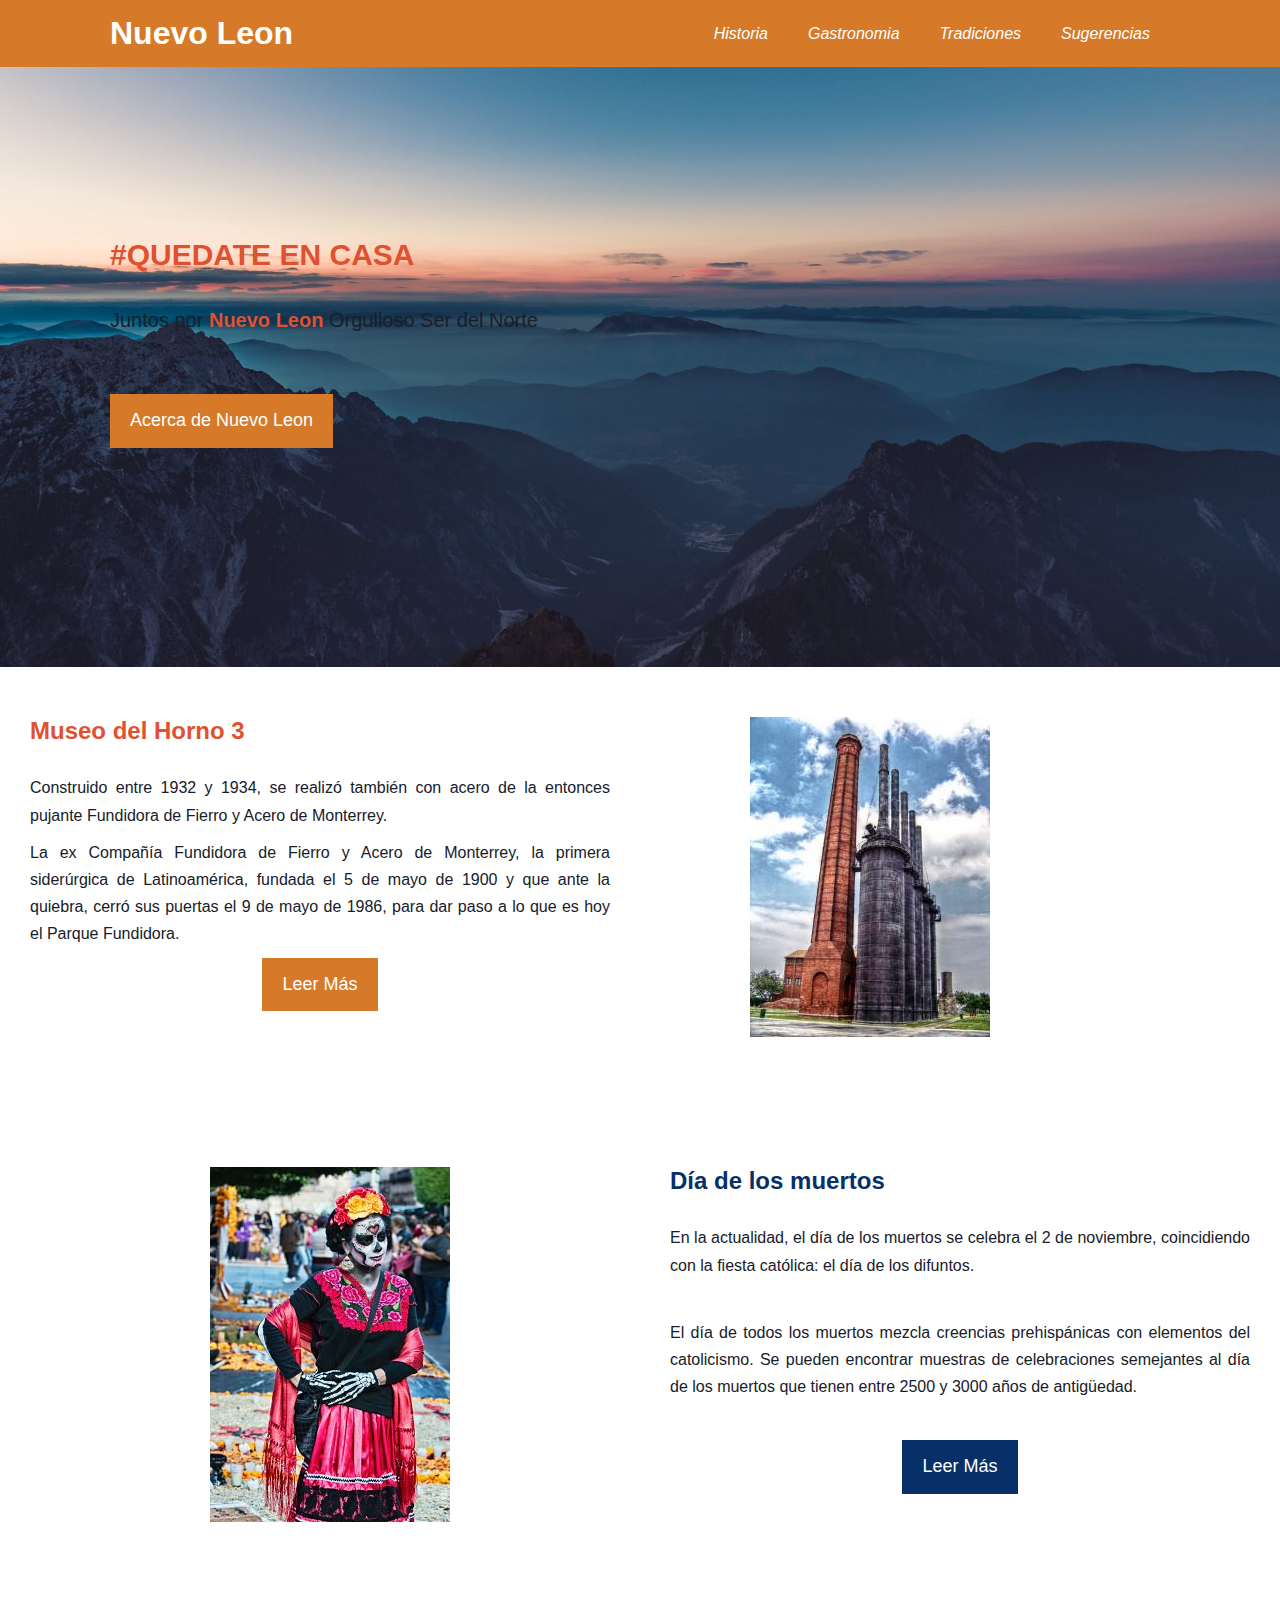
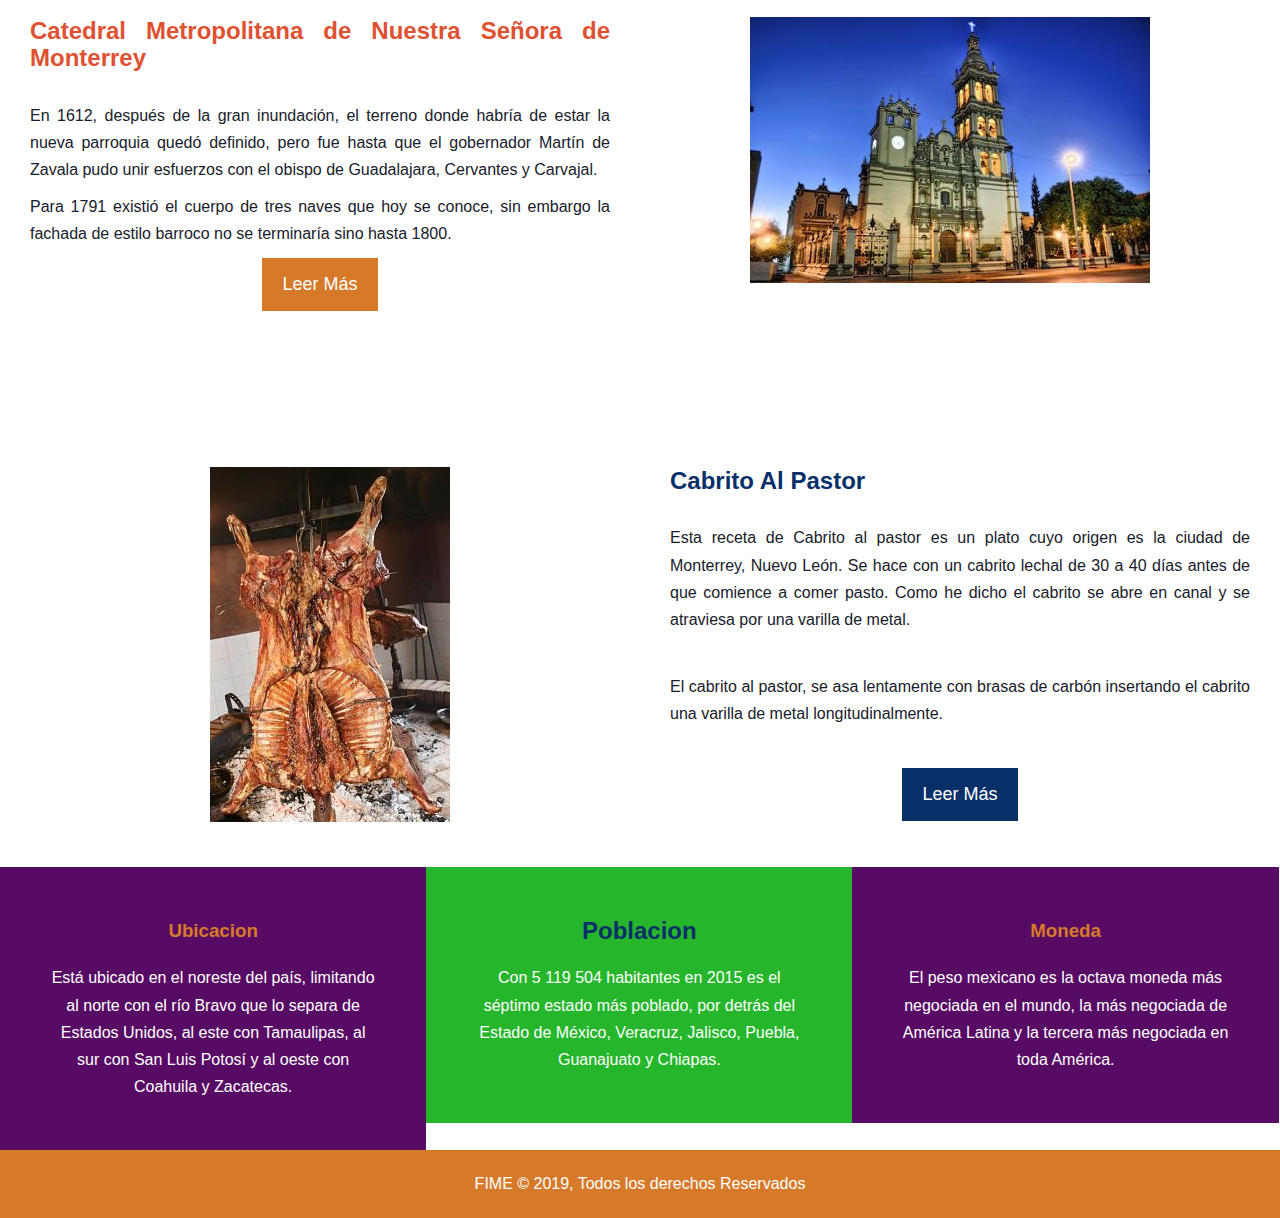
<file: index.html>
<!DOCTYPE html>
<html lang="en" dir="ltr">
  <head>
    <meta charset="utf-8">
    <meta name="viewport" content="width=device-width, initial-scale=1.0">
    <meta name="description" content="Esta es la descripción de mi sitio web">
    <meta name="keywords" content="">
    <meta name="robots" content="NOINDEX, NOFOLLOW">
    <meta name="author" content="Alan">
    <title>Nuevo Leon</title>
    <link rel="stylesheet" href="https://use.fontawesome.com/releases/v5.7.2/css/all.css" integrity="sha384-fnmOCqbTlWIlj8LyTjo7mOUStjsKC4pOpQbqyi7RrhN7udi9RwhKkMHpvLbHG9Sr" crossorigin="anonymous">
    <link rel="stylesheet" type="text/css" href="./Css/Styles.css">
  </head>
  <body>
    <header>
  <nav id="navbar">
  <div class="container">
    <h1 class="logo" title="Nuevo Leon"><a href ="./index.html">Nuevo Leon</a></h1>
        <ul>
    <em><li><a href="../Historia.html">Historia</a></li>
      <li><a href="../Gastronomia.html">Gastronomia</a></li>
      <li><a href="../Tradiciones.html">Tradiciones</a></li>
      <li><a href="../Sugerencias.html">Sugerencias</a></li></em>
      </ul>
    </div>
  </nav>
  <div id = "welcome">
    <div class = "container">
    <div class="welcome-content">
    <h1><span class="text-primary">#QUEDATE EN CASA</span></h1>
    <p class ="lead">Juntos por<span class="text-primary"><b> Nuevo Leon </b></span>Orgulloso Ser del Norte</p>
    <br>
    <a href="./Historia.html" class ="btn">Acerca de Nuevo Leon</a>
  </div>
  </div>
  </div>
</header>
  <section id="home-info" class="bg-dark">
    <div class="info-content1">
      <td>
      <h2>
        <span class="text-primary">Museo del Horno 3</span>
      </h2>
      <p>Construido entre 1932 y 1934, se realizó también con acero de la entonces pujante Fundidora de Fierro y Acero de Monterrey.</p>
        <p>La ex Compañía Fundidora de Fierro y Acero de Monterrey, la primera siderúrgica de Latinoamérica, fundada el 5 de mayo de 1900 y que ante la quiebra,
          cerró sus puertas el 9 de mayo de 1986, para dar paso a lo que es hoy el Parque Fundidora.</p>
<center>
  <a href="./Historia.html" class="btn btn-light">Leer Más</a>
</div>
<div class="info-content">
<div class="info-img">
<img src="./Imagenes/fabrica.jpg"></img>
</td>
</div>
</div>
</section>
<section id="home-info" class="bg-dark1">
  <div class="info-content">
    <h2>
      <span class="text-primary1">Día de los muertos</span>
    </h2>
    <p>En la actualidad, el día de los muertos se celebra el 2 de noviembre, coincidiendo con la fiesta católica: el día de los difuntos.</p>
      <p>El día de todos los muertos mezcla creencias prehispánicas con elementos del catolicismo. Se pueden encontrar muestras de
         celebraciones semejantes al día de los muertos que tienen entre 2500 y 3000 años de antigüedad. </p>
<center>
<a href="./Tradiciones.html" class="btn1 btn-light1">Leer Más</a>
</div>
<div class="info-content">
<div class="info-img1">
<img src="./Imagenes/result.jpg"></img>
</div>
</div>
</section>
<section id="home-info" class="bg-dark">
  <div class="info-content1">
    <h2>
      <span class="text-primary">Catedral Metropolitana de Nuestra Señora de Monterrey</span>
    </h2>
    <p>En 1612, después de la gran inundación, el terreno donde habría de estar la nueva parroquia quedó definido, pero fue hasta que el gobernador
   Martín de Zavala pudo unir esfuerzos con el obispo de Guadalajara, Cervantes y Carvajal.</p>
      <p>Para 1791 existió el cuerpo de tres naves que hoy se conoce, sin embargo la fachada de estilo barroco no se terminaría sino hasta 1800.</p>
<center>
<a href="./Historia.html" class="btn btn-light">Leer Más</a>
</div>
<div class="info-content">
<div class="info-img">
<img src="./Imagenes/catedral3.jpg"></img>
</div>
</div>
</section>
<section id="home-info" class="bg-dark1">
  <div class="info-content">
    <h2>
      <span class="text-primary1">Cabrito Al Pastor</span>
    </h2>
    <p>Esta receta de Cabrito al pastor es un plato cuyo origen es la ciudad de Monterrey, Nuevo León. Se hace con un cabrito lechal de 30 a 40 días antes de que comience a comer pasto.
      Como he dicho el cabrito se abre en canal y se atraviesa por una varilla de metal. </p>
      <p>El cabrito al pastor, se asa lentamente con brasas de carbón insertando el cabrito una varilla de metal longitudinalmente.</p>
<center>
<a href="./Gastronomia.html" class="btn1 btn-light1">Leer Más</a>
</div>
<div class="info-content">
<div class="info-img1">
<img src="./Imagenes/cabrito2.jpg"></img>
</div>
</div>
</section>
<section id="features">
  <div class="box bg-light">
      <i class="fab fa-bandcamp fa-3x"></i>
    <h3>Ubicacion</h3>
    <p1>Está ubicado en el noreste del país, limitando al norte con el río Bravo que lo separa de Estados Unidos, al este con Tamaulipas, al sur con San Luis Potosí y al oeste con Coahuila y Zacatecas.</p1>
  </div>
  <div class="box bg-light1">
    <i class="fas fa-child fa-3x"></i>
<h2>Poblacion</h2>
<p1> Con 5 119 504 habitantes en 2015 es el séptimo estado más poblado, por detrás del Estado de México, Veracruz, Jalisco, Puebla, Guanajuato y Chiapas. </p1>
  </div>
  <div class="box bg-light">
<i class="fas fa-dollar-sign fa-3x"></i>
    <h3>Moneda</h3>
    <p1>El peso mexicano es la octava moneda más negociada en el mundo, la más negociada de América Latina y la tercera más negociada en toda América. </p1>
  </div>
</section>
  <div class="clr"></div>
<footer id="main-footer">
  <p1>FIME &copy; 2019, Todos los derechos Reservados</p1>
</footer>
</body>
</html>
</file>
<file: Css/Styles.css>
/*Reiniciar*/
*{
margin: 0;
padding: 0;
box-sizing: border-box;

}
/*Estilo del menu*/

html, body{
font-family: "Segoe UI", Tahoma, Geneva, Verdana, sans-serif;
line-height: 1.7em;
}

a {
  color: #333;
  text-decoration: none;
}

h1, h3 {
  padding-bottom: 20px;
  Color:  #D67A2A;
}
h2{
    padding-bottom: 20px;
    color:#073069;
}

p{
  margin: 10px 0;
  color:#17202A;
  text-align: justify;

}
 p1{
   margin: 10px 0;
   color:#fff;
}

/* Clases en General */
.container {
  margin: auto;
  max-width: 1100px;
  overflow: auto;
  padding: 0 20px;
}
.fondo{
  color: #DF5131;
  font-style: italic;

}
.container2 {
  margin: auto;
  max-width: 1300px;
  overflow: auto;
  padding: 0 20px;
}
.text-primary {
  color:#DF5131;
}
.text-primary1 {
  color:#073069;
  text-align: justify;
}
.lead {
  font-size: 20px;
}
.btn {
  display: inline-block;
  font-size: 18px;
  color: #fff;
  background: #D67A2A;
  padding: 13px 20px;
  border: none;
  cursor: pointer;
}
.btn1 {
  display: inline-block;
  font-size: 18px;
  color: #fff;
  background: #073069;
  padding: 13px 20px;
  border: none;
  cursor: pointer;
}
.btn:hover {
  background: #073069;
}
.btn1:hover {
  background: #D67A2A;
}
.btn-light{
  background: #D67A2A;
  color: #fff;
}
.btn-light1{
  background: #073069;
  color: #fff;
}
.bg-dark{
background: #fff; /*#073069;*/
color: #fff;
}
.bg-dark1{
background: #fff;
color: #fff;
}
.bg-light{
  background: #580B65;
  color:  #D67A2A;
}
.bg-light1{
  background: #26B62C;
  color: #073069;
}
.bg-light2{
  background: #fff;
  color: #fff;
}
.bg-primary{
  background: #5BBF21;
  color: #215b33;
  font-size: 10px;
}
.clr{
  clear: both;
}
.l-heading{
  font-size: 40px;
}
.l-heading1{
  font-size: 40px;
  text-align: center;
  color: #dfe32a;
}
/*Padding */
.py-1 { padding: 10px 0; }
.py-2 { padding: 20px 0; }
.py-3 { padding: 30px 0; }
 /*Navbar*/
#navbar{
background: #D67A2A;
color: #fff;
overflow: auto;
/*font-weight:bold;
position: fixed;*/
}
#navbar a{
  color: #fff;
}
#navbar h1{
  float: left;
  padding-top: 20px;
}
#navbar ul{
  list-style: none;
  float: right;
}
#navbar ul li{
  float: left;
}
#navbar ul li a{
  display: block;
  padding: 20px;
  text-align: center;
}
#navbar ul li a:hover,
#navbar ul li a.current{

border-color: #3d8e33;
 background: #073069;
  color: #fff;
}
/*Bienvenida*/
#welcome{
  background: url("../Imagenes/montañas.jpeg") no-repeat center center/cover;
  height:600px;

}
#welcome1{
  background: url("../Imagenes/restaurante.jpeg") no-repeat center center/cover;
  height: 600px;
}
#welcome2{
  background: url("../Imagenes/fuegoartificial.jpeg") no-repeat center center/cover;
  height: 600px;
}

#welcome .welcome-content{
  color: #fff;
  text-align: justify;
  padding-top: 170px;
}

#welcome .welcome-content1{
  color:#faa;
  text-align: justify;
  padding-top: 100px;
}
#welcome .welcome-content h1{
  font-size: 30px;
  line-height: 1.2em;
}
#welcome .welcome-content p{
  padding-bottom: 20px;
  line-height: 1.7em;
}
#welcome .container {
  overflow: hidden !important;
}
/* Información Principal */

#home-info {
  height: 450px;
}
#home-info .info-img {
  float: right;
  width: 500px;
  background: url('https://via.placeholder.com/800x800') no-repeat  center cover;
  min-height: 0%;
}
#home-info .info-img1 {
  float: right;
   width: 400px;
  background: url('https://via.placeholder.com/800x800') no-repeat  center cover;
  min-height: 0%;
}
#home-info .info-content {
  float: right;
  width: 50%;
  height: 90%;
  text-align: justify;
  padding: 50px 30px;
  overflow: hidden;
}

#home-info .info-content1 {
  float: left;
  width: 50%;
  height: 90%;
  text-align: justify;
  padding: 50px 30px;
  overflow: hidden;
}
#home-info .info-content2 {
  float: left;
  width: 42%;
  height: 200%;
  text-align: justify;
  padding: 50px 30px;
  overflow: hidden;
}

#home-info .info-content p {
  padding-bottom: 30px
}
/*Informacion Secundaria*/
.box{
  float: left;
  width: 33.3%;
  padding: 50px;
  text-align: center;
}
.box 1{
  margin-bottom: 10px;
}
/*Acerca de*/
#about-info .info-right{
  float:right;
  width: 45%;
  min-height: 90%;
}
#about-info .info-right1{
  float:right;
  width: 55%;
  min-height: 100%;
}

#about-info .info-right1 img{
  display: block;
  margin: auto;
  width: 70%;
  border-radius: 10%;
}
#about-info .info-right img{
  display: block;
  margin: auto;
  width: 70%;
  border-radius: 40%;
}
#about-info .info-left{
  float: left;
  width: 45%;
  min-height: 90%;
  text-align: justify;
}
#about-info .info-left img{
  display:block;
  margin: auto;
  width: 70%;
  border-radius: 10%;
}
/*Testimonios*/
#testimonials{
  height: 600px;
  background: url("/imagenes/fime.jpg") no-repeat center center/cover;
  padding-top: 100px;
}
#testimonials1{
  height: auto;
  background: url("/imagenes/fime.jpg")no-repeat center center/cover;
  padding-top: 100px;
}
#testimonials h2{
  color:#fff;
  text-align: center;
  padding-bottom: 40px;
}
#testimonials .testimonial1{
  padding: 20px;
  margin-bottom: 40px;
  border-radius: 5px;
  opacity: 0.9;
}
#testimonials .testimonial img{
  width: 100px;
  float: left;
  margin-right: 20px;
}
/* Forma de Contacto */
#contact-form .form-group {
  margin-bottom: 20px;
}
#contact-form label {
  display: block;
  margin-bottom: 5px;
}
#contact-form input,
#contact-form textarea {
  width: 100%;
  padding: 10px;
  border: 1px #ddd solid;
}
#contact-form textarea {
  height: 200px;
}
#contact-form input:focus,
#contact-form textarea:focus {
  outline: none;
  border-color: #5BBF21;
}
/* Pie de página */
#main-footer {
  text-align: center;
  background: #D67A2A;
  color: #fff;
  padding: 20px;
}
#box-1 {
  background-color:blanchedalmond;
  border: 3px solid #D67A2A; ;
  border-radius: 5px;
}
</file>
